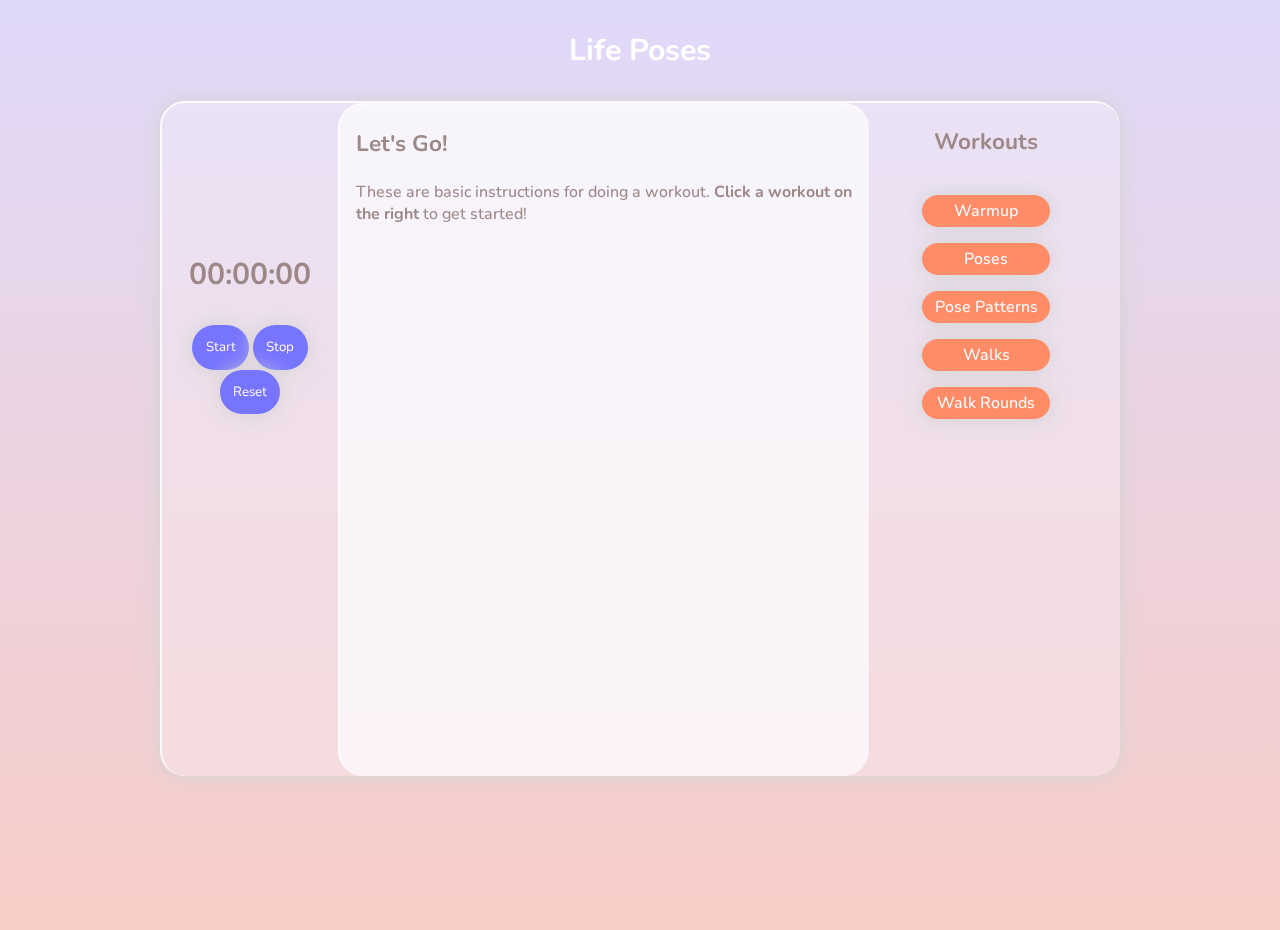
<file: lifeposes/index.html>
<html>
<head>
    <link rel="stylesheet" href="main.css"></link>
    <script src="main.js"></script>
  <body>
    <header>
      <h1 class="title">Life Poses</h1>
    </header>
    <page class="glass-l">
      <main>
        <section class="tools">
          <article class="stopwatch">
            <p class="h1"><span id="minutes">00</span>:<span id="seconds">00</span>:<span id="tens">00</span></p><button id="button-start" class="button2 glass-l">Start</button>
<button id="button-stop" class="button2 glass-l">Stop</button>
<button id="button-reset" class="button2 glass-l">Reset</button>
          </article>
          <article class="controls"><i class="bi bi-power h1" id="powerSwitch"></i>
<i class="bi bi-stopwatch h1" id="stopwatch"></i>
          </article>
        </section>
        <section class="dashboard glass-h">
          <article class="box">
            <h2 id="workouttitle">Let's Go!</h2>
            <p id="instructions">These are basic instructions for doing a workout. <strong>Click a workout on the right</strong> to get started!</p>
            <div id="workoutinfo"></div>
          </article>
        </section>
      </main>
      <aside>
        <h2>Workouts</h2><article id="workouts">
<button class="glass-l p button" id="warmup">Warmup</button>
<button class="glass-l p button" id="poses">Poses</button>
<button class="glass-l p button" id="posepatterns">Pose Patterns</button>
<button class="glass-l p button" id="walks">Walks</button>
<button class="glass-l p button" id="walkrounds">Walk Rounds</button>
</article>
      </aside>
    </page>
  </body>
</html>
</file>
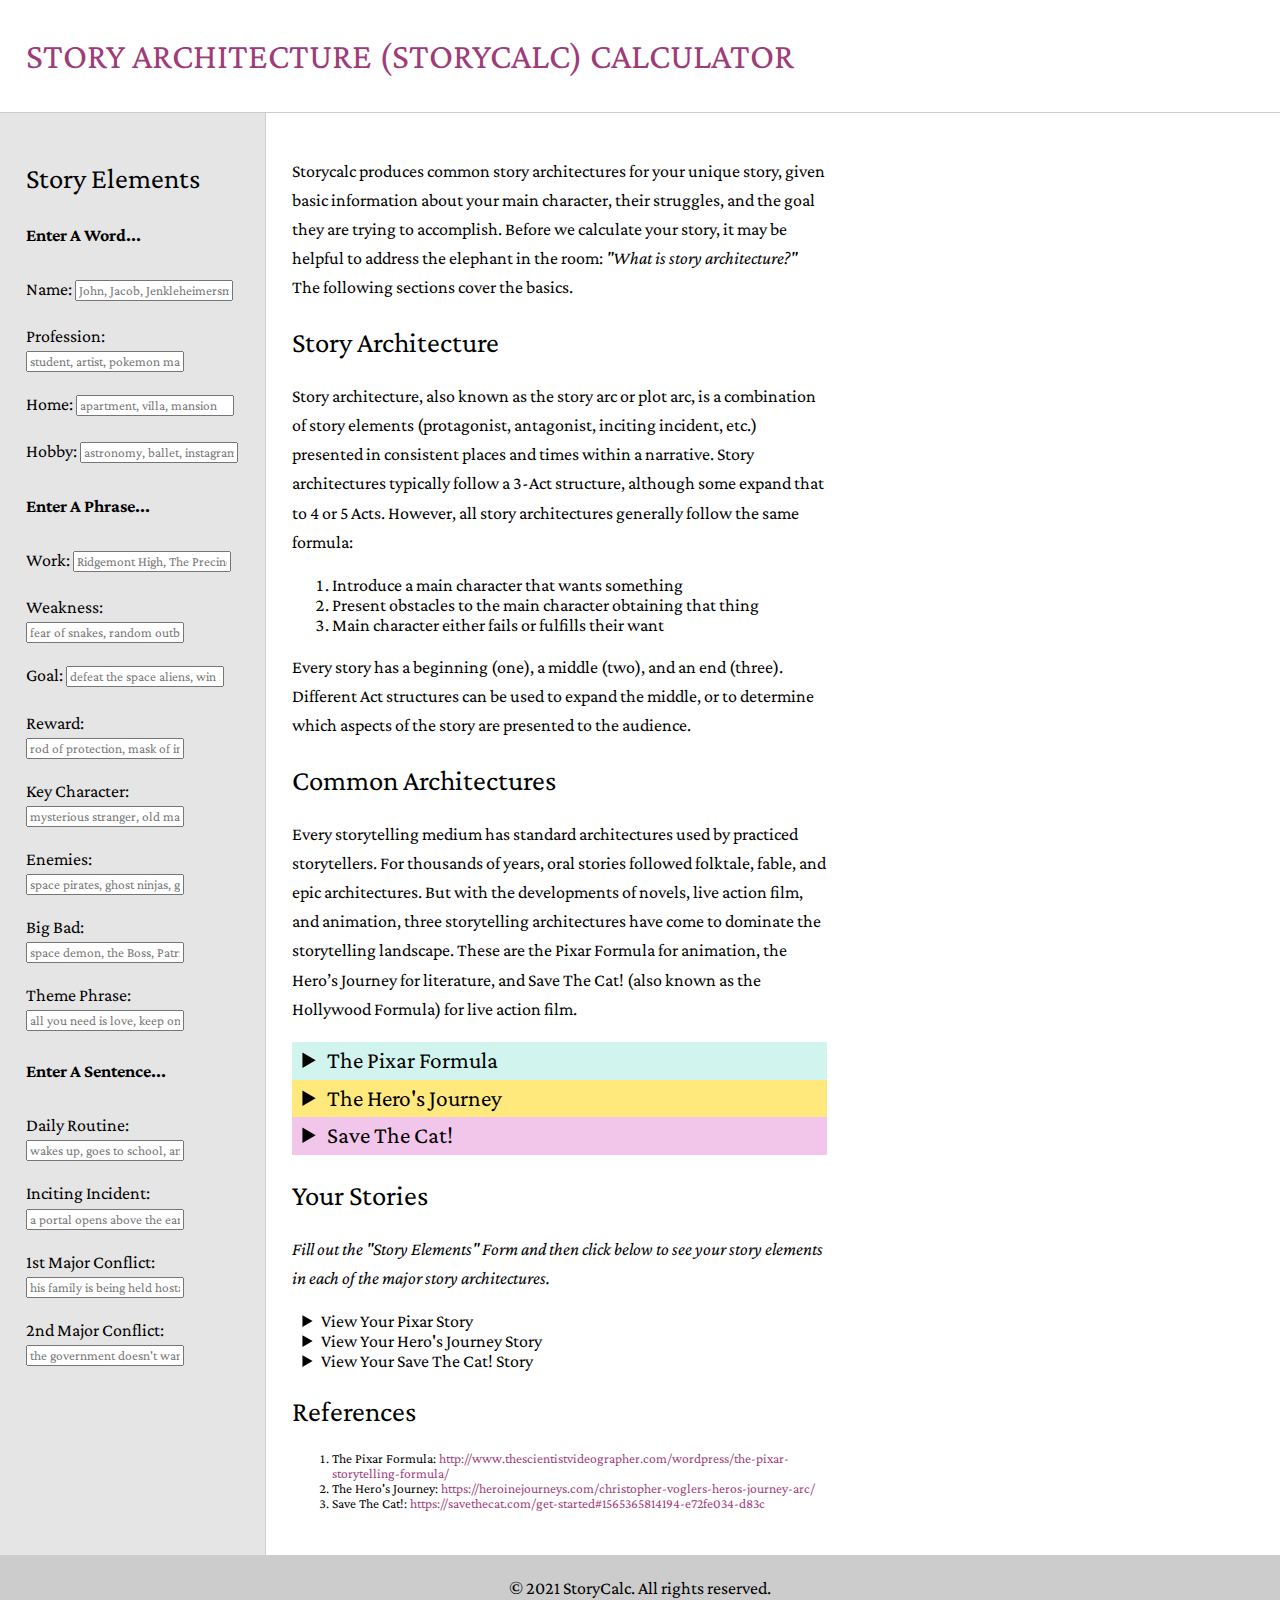
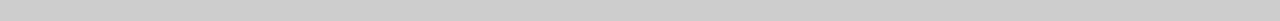
<file: storycalc/index.html>
<html>
  <head>
    <link rel="stylesheet" href="main.css"/>
  </head>
  <header>
    <article class="left33">
      <h1 class="header"><a href="https://henry-dotson.github.io/storycalc/index.html">Story Architecture (StoryCalc) Calculator</a></h1>
    </article>
    <article class="right">
      <div id="sharevia" class="share">
        <div class="fb"></div>
        <div class="twitter"></div>
        <div class="instagram"></div>
        <div class="linkedin"></div>
      </div>
    </article>
  </header>
  <body>
    <page>
      <aside>
        <section id="inputs"></section>
        <h2>Story Elements</h2><form oninput="pixarresults.value=`Once upon a time, there was one ${protagonist.value} named ${name.value}. Every day, ${name.value} ${daily_routine.value}. Until one day, ${inciting_incident.value}. Because of that, ${conflict_1.value}. Because of that, ${conflict_2.value}. Until finally, ${name.value} the ${protagonist.value} is able to ${goal.value}.`" onkeyup="heroresults.value=`${name.value} the ${protagonist.value} every day ${daily_routine.value}. All of a sudden, ${inciting_incident.value}, and ${name.value} is given the goal to ${goal.value}. But the ${protagonist.value} is reluctant, until meeting ${impact_character.value}, who gives them some advice and readies them for the journey ahead. ${name.value} stops their daily routine and chooses to try to ${goal.value}. During this time, ${name.value} meets allies, encounters challenges of their abilities, and faces off with ${enemies.value}. Things are going well until ${conflict_1.value}, forcing ${name.value} to try a new approach to ${goal.value}. This new approach works until ${conflict_2.value}, which lands ${name.value} in a life or death crisis. In order to survive, ${name.value} must face their ${weakness.value}. ${name.value} overcomes their ${weakness.value} in the moment, acts heroically, and is able to succeed and ${goal.value}. ${name.value} attempts to return to regular ${protagonist.value} life, but finds transitioning back difficult. ${name.value} faces one last test that proves even more deadly than the mission to ${goal.value}, and must now master their ${weakness.value} in order to get the ${physical_reward.value} which will finally end the conflict. ${name.value} can now fully return to regular life where ${name.value} ${daily_routine.value}, but with the ${physical_reward.value} and lessons from the journey, which makes life better for themselves and their community.`" onmousemove="savethecatresults.value=`The story opens with an image representing the idea '${theme_phrase.value}'. Soon after, a character in the story tells one ${protagonist.value}, ${name.value}, directly that  '${theme_phrase.value}.' We see ${name.value}'s everyday ${home.value} life. We see ${name.value}'s everyday ${work.value} life. We see ${name.value}'s everyday ${hobby.value} hobby. We also see that ${name.value}'s ${weakness.value} makes life unsustainable: something has to change. When ${inciting_incident.value}, ${name.value} learns they must leave the ${protagonist.value}'s life to go ${goal.value}. But ${name.value} doesn't want to go. At their ${home.value}, they debate with family. They also debate their colleagues at ${work.value}, or their ${hobby.value} friends. After all is considered, ${name.value} decides they *must* try to ${goal.value}. ${name.value} voluntarily leaves their ${protagonist.value}'s life to embark on the journey. ${name.value} meets and develops a relationship with ${impact_character.value}, as well as allies that want to see ${name.value} ${goal.value}. They help ${name.value} start training to ${goal.value}. The relationship between ${name.value} and ${impact_character.value} grows, and ${name.value} levels up in training. The relationship between ${name.value} and ${impact_character.value} reaches its peak, and ${name.value} seems to have mastered the skills needed to ${goal.value}. So ${name.value} attempts to ${goal.value} and it seems like they succeed, obtaining the ${physical_reward.value}. But then the ${enemies.value} start to close in. At the same time, ${name.value} is confronted with the ${weakness.value} and begins to self-doubt. The ${enemies.value} get even closer, and ${name.value} self-doubts even more. Finally, the big bad ${big_bad.value} shows up, and ${name.value} can't defeat them. So ${impact_character.value} is killed/captured, and ${name.value} loses the ${physical_reward.value}. All being lost, ${name.value} experiences a dark night of the soul, and internally debates whether this whole thing was a mistake. In the depths of despair, ${name.value} finally accepts reality, and in so doing, has a moment of realization: '${theme_phrase.value}'. Armed with this knowledge, ${name.value} is re-energized to try to ${goal.value}. ${name.value} makes a plan, combining natural ${protagonist.value} abilities, old ${hobby.value} skills, new training, and the idea that '${theme_phrase.value}', in order to rescue/avenge ${impact_character.value}, get the ${physical_reward.value} back *and* ${goal.value}. ${name.value} gathers allies, tools and weapons needed to take on the ${enemies.value} and beat the ${big_bad.value}. ${name.value} and allies enter into the arena where the showdown will occur, with the odds stacked against them. However, their plan works and they beat the ${enemies.value}! But when they get to rescuing ${impact_character.value} (or the ${physical_reward.value}), it is not there; the ${big_bad.value} knew they were coming, and a traitor on the team is revealed. With no plan, ${name.value} has to let go of control, which requires ${name.value} to overcome their ${weakness.value} to continue on. ${name.value} overcomes the ${weakness.value}, which allows them to rescue/avenge ${impact_character.value}, defeat the big bad ${big_bad.value}, and get the ${physical_reward.value}. The story ends with an image representing the changed world after they ${goal.value}.`">
        <h5>Enter A Word...</h5>
        <p>Name: <input type="textbox" id="name" placeholder="John, Jacob, Jenkleheimersmith"></p>
        <p>Profession: <input type="textbox" id="protagonist" placeholder="student, artist, pokemon master"></p>
        <p>Home: <input type="textbox" id="home" placeholder="apartment, villa, mansion"></p>
        <p>Hobby: <input type="textbox" id="hobby" placeholder="astronomy, ballet, instagram"></p>
        <h5>Enter A Phrase...</h5>
        <p>Work: <input type="textbox" id="work" placeholder="Ridgemont High, The Precinct"></p>
        <p>Weakness: <input type="textbox" id="weakness" placeholder="fear of snakes, random outbursts"></p>
        <p>Goal: <input type="textbox" id="goal" placeholder="defeat the space aliens, win 1st in the talent show"></p>
        <p>Reward: <input type="textbox" id="physical_reward" placeholder="rod of protection, mask of invisibility"></p>
        <p>Key Character: <input type="textbox" id="impact_character" placeholder="mysterious stranger, old man who fought of aliens years ago"></p>
        <p>Enemies: <input type="textbox" id="enemies" placeholder="space pirates, ghost ninjas, ghost-alien pirate-ninjas"></p>
        <p>Big Bad: <input type="textbox" id="big_bad" placeholder="space demon, the Boss, Patrick Swayze"></p>
        <p>Theme Phrase: <input type="textbox" id="theme_phrase" placeholder="all you need is love, keep on truckin"></p>
        <h5>Enter A Sentence...</h5>
        <p>Daily Routine: <input type="textbox" id="daily_routine" placeholder="wakes up, goes to school, and ponders the night sky"></p>
        <p>Inciting Incident: <input type="textbox" id="inciting_incident" placeholder="a portal opens above the earth"></p>
        <p>1st Major Conflict: <input type="textbox" id="conflict_1" placeholder="his family is being held hostage"></p>
        <p>2nd Major Conflict: <input type="textbox" id="conflict_2" placeholder="the government doesn't want his help"></p>
      </aside>
      <main>
        <section id="intro">
          <article id="whatthissiteisabout">
            <p>Storycalc produces common story architectures for your unique story, given basic information about your main character, their struggles, and the goal they are trying to accomplish. Before we calculate your story, it may be helpful to address the elephant in the room: <em>"What is story architecture?"</em> The following sections cover the basics.</p>
          </article>
          <article id="storyarchitecture">
            <h2>Story Architecture</h2>
            <p>Story architecture, also known as the story arc or plot arc, is a combination of story elements (protagonist, antagonist, inciting incident, etc.) presented in consistent places and times within a narrative. Story architectures typically follow a 3-Act structure, although some expand that to 4 or 5 Acts. However, all story architectures generally follow the same formula:</p>
            <ol>
              <li>Introduce a main character that wants something</li>
              <li>Present obstacles to the main character obtaining that thing</li>
              <li>Main character either fails or fulfills their want</li>
            </ol>
            <p>Every story has a beginning (one), a middle (two), and an end (three). Different Act structures can be used to expand the middle, or to determine which aspects of the story are presented to the audience.</p>
          </article>
          <article id="commonarchitectures">
            <h2>Common Architectures</h2>
            <p>Every storytelling medium has standard architectures used by practiced storytellers. For thousands of years, oral stories followed folktale, fable, and epic architectures. But with the developments of novels, live action film, and animation, three storytelling architectures have come to dominate the storytelling landscape. These are the Pixar Formula for animation, the Hero’s Journey for literature, and Save The Cat! (also known as the Hollywood Formula) for live action film.</p>
          </article>
        </section>
        <section id="calculatoroverview">
          <article id="thepixarformula">
            <details class="greencolor">
              <summary class="h3">The Pixar Formula</summary>
              <p>Pixar creates stories with real characters, transcendent emotional experiences, and heartfelt moments. These animated stories are made for kids, but warm the hearts of adults as well. Storycalc uses the basic 6-step Pixar story formula<sup><a href="#fn1" id="ref1">1</a></sup>.</p>
            </details>
          </article>
          <article id="theherosjourney">
            <details class="yellowcolor">
              <summary class="h3">The Hero's Journey</summary>
              <p>The Hero's Journey can be found everywhere from epic stories like Lord of The Rings and Star Wars to mundane stories about a common roadtrip. This ancient architecture is used in multiple mediums and has stood the test of time. Storycalc uses Christopher Vogler's 12-step simplification of the hero's journey<sup><a href="#fn1" id="ref1">2</a></sup>.</p>
            </details>
          </article>
          <article id="savethecat">
            <details class="purplecolor">
              <summary class="h3">Save The Cat!</summary>
              <p>Save The Cat!, also known as The Hollywood Formula, was created to maximize emotional impact. This live-action film architecture sees theme, plot, and character converge in one powerful, cathartic moment. Storycalc uses Blake Snyder’s Save The Cat! beat sheet<sup><a href="#fn1" id="ref1">3</a></sup>.</p>
            </details>
          </article>
        </section>
        <section id="results">
          <h2>Your Stories</h2>
          <p><em>Fill out the "Story Elements" Form and then click below to see your story elements in each of the major story architectures.</em></p>
          <article class="pixar story">
            <details>
              <summary>View Your Pixar Story</summary><br><output name="pixarresults"></output><hr>
            </details>
          </article>
          <article class="hj story">
            <details>
              <summary>View Your Hero's Journey Story</summary><br><output name="heroresults"></output><hr>
            </details>
          </article>
          <article class="cat story">
            <details>
              <summary>View Your Save The Cat! Story</summary><br><output name="savethecatresults"></output><hr></form>
            </details>
          </article>
        </section>
        <section id="footnotes">
          <article>
            <h2>References</h2>
            <ol>
              <li id="fn1" class="foot">The Pixar Formula: <a href="http://www.thescientistvideographer.com/wordpress/the-pixar-storytelling-formula/">http://www.thescientistvideographer.com/wordpress/the-pixar-storytelling-formula/</a></li>
              <li id="fn2" class="foot">The Hero's Journey: <a href="https://heroinejourneys.com/christopher-voglers-heros-journey-arc/">https://heroinejourneys.com/christopher-voglers-heros-journey-arc/</a></li>
              <li id="fn3" class="foot">Save The Cat!: <a href="https://savethecat.com/get-started#1565365814194-e72fe034-d83c">https://savethecat.com/get-started#1565365814194-e72fe034-d83c</a></li>
            </ol>
          </article>
        </section>
      </main>
      <div class="right"></div>
    </page>
  </body>
  <footer>
    <article class="left33">
      <p>© 2021 StoryCalc. All rights reserved.</p>
    </article>
  </footer>
</html>
</file>
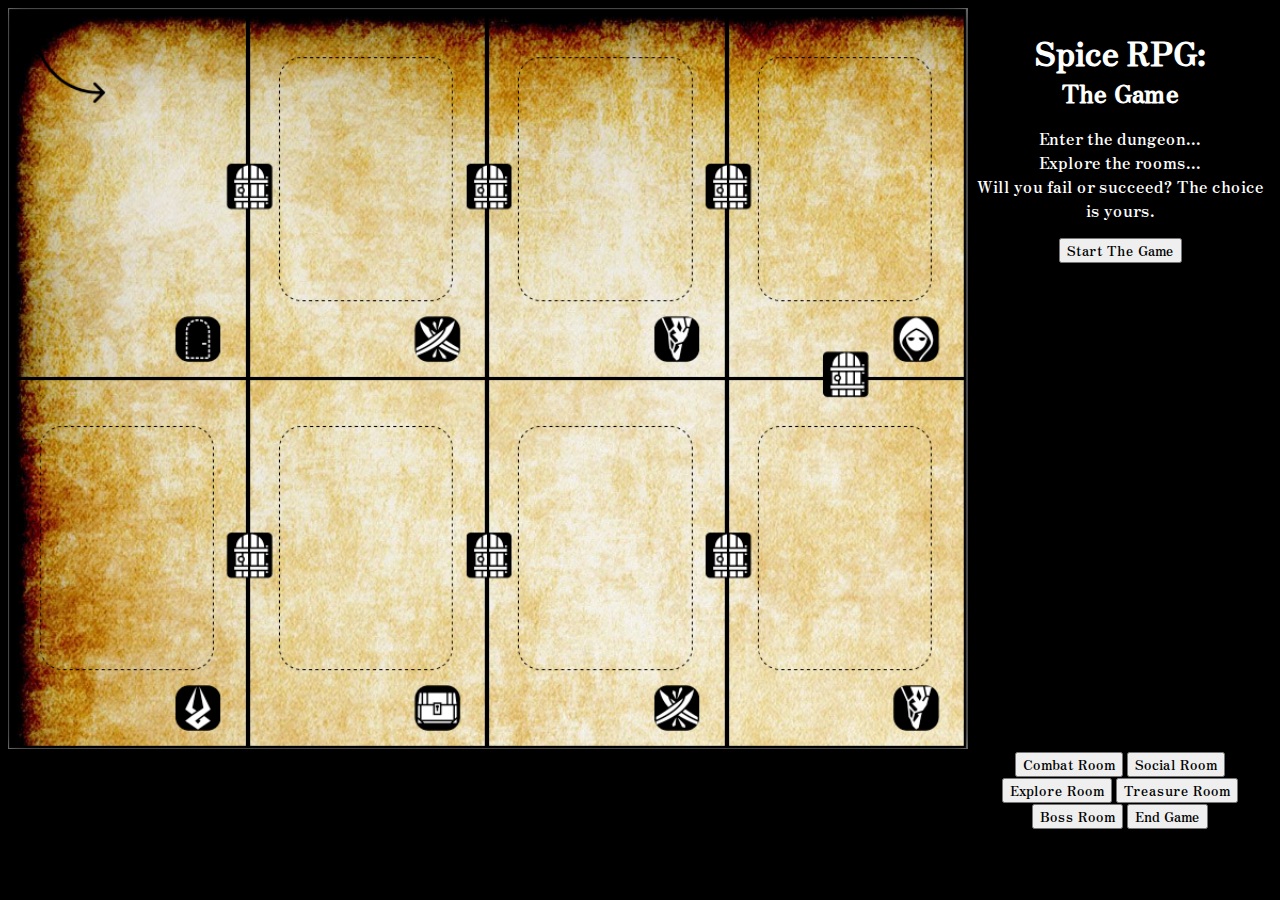
<file: spicerpg/fullgame.html>
<html>
  <head><link rel="preconnect" href="https://fonts.googleapis.com"><link rel="preconnect" href="https://fonts.gstatic.com" crossorigin><link href="https://fonts.googleapis.com/css2?family=Zen+Antique&display=swap" rel="stylesheet">
  <link rel="stylesheet" href="css/main.css">
<!--<link rel="stylesheet" href="https://cdnjs.cloudflare.com/ajax/libs/bootstrap/5.0.2/css/bootstrap.min.css"/>-->
<script type="module">import * as vanilla_spice from 'https://henry-dotson.github.io/spicerpg/transcrypt/vanilla_spice.js';window.vanilla_spice = vanilla_spice;</script>
</head>
  <body>
    <main>
        <img id="boardimg" src="assets/boardimg.png">
  </main>
  <aside>
      <section>
      <h1>Spice RPG:</h1>
      <h2>The Game</h2>
        <article id="read">
            <p>Enter the dungeon...<br>
            Explore the rooms...<br>
            Will you fail or succeed? The choice is yours.</p>
            <button onclick="vanilla_spice.play.intro_room()"> Start The Game</button>
        </article>
    </section>
    <section>
        <p id="desc"></p>
    </section>
<section>
<article id="buttons">
    <button onclick="vanilla_spice.play.combat_room()"> Combat Room</button>
    <button onclick="vanilla_spice.play.social_room()"> Social Room</button>
    <button onclick="vanilla_spice.play.explore_room()"> Explore Room</button>
    <button onclick="vanilla_spice.play.treasure_room()"> Treasure Room</button>
    <button onclick="vanilla_spice.play.boss_room()"> Boss Room</button>
    <button onclick="vanilla_spice.play.finale()"> End Game</button>
</article>
</section>
</aside>
</body>
</html>
</file>
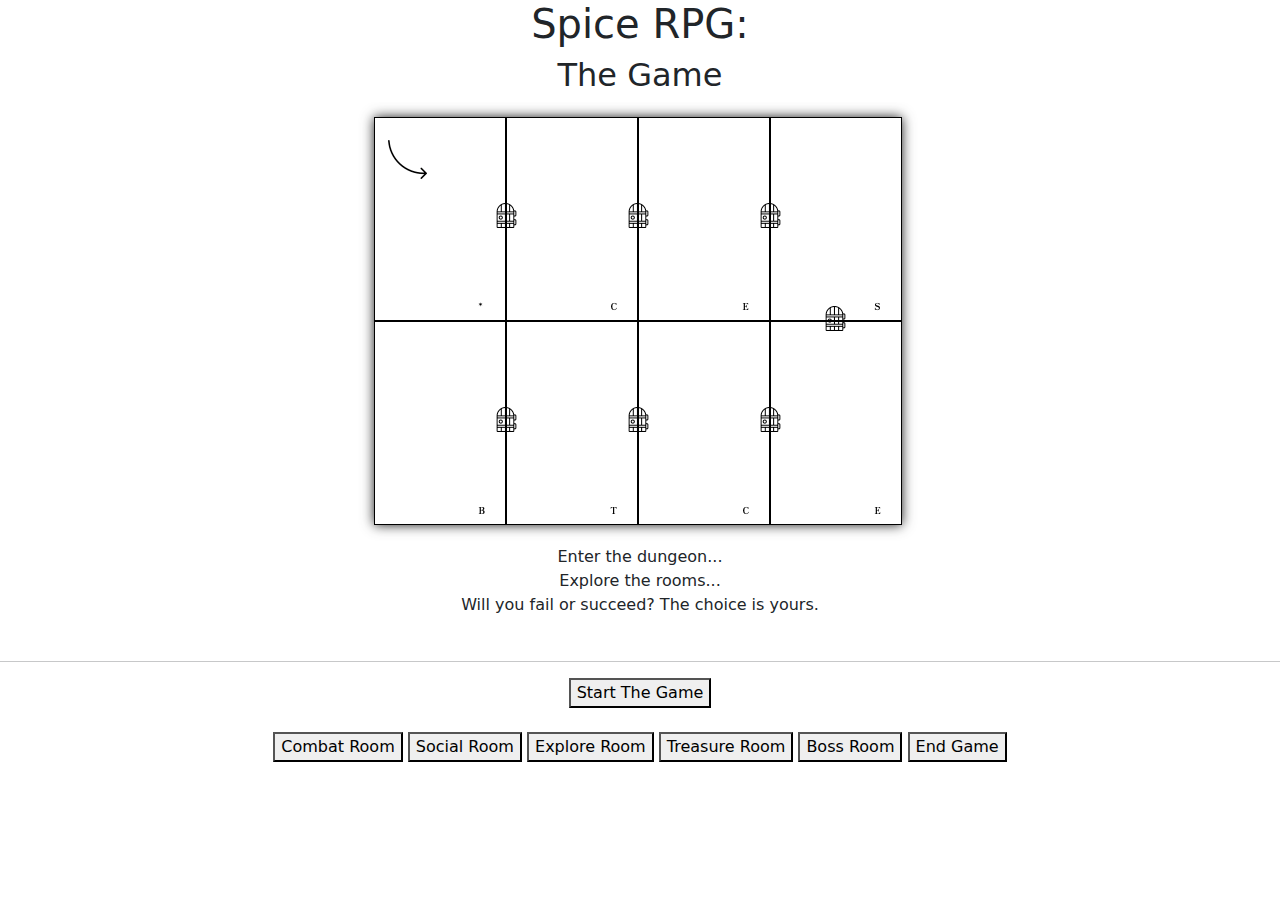
<file: spicerpg/game.html>
<html>
  <head>
    <link rel="stylesheet" href="https://cdnjs.cloudflare.com/ajax/libs/bootstrap/5.0.2/css/bootstrap.min.css"/>
    <script type="module">import * as vanilla_spice from 'https://henry-dotson.github.io/spicerpg/transcrypt/vanilla_spice.js';window.vanilla_spice = vanilla_spice;</script>
    <style>
        page {
            margin: 0 auto;
            display: block;
            text-align: center;
        }

        #read {
          height: 100px;
        }
    </style>
  </head>
  <body>
      <page>
    <header>
      <h1>Spice RPG:</h1>
      <h2>The Game</h2>
    </header>
    <section>
        <article>
            <img src="assets/largegb.png">
        <article id="read">
            <p id="desc">Enter the dungeon...<br>
            Explore the rooms...<br>
            Will you fail or succeed? The choice is yours.</p>
        </article>
    </section>
    <hr>
    <section>
        <article>
    <button onclick="vanilla_spice.play.intro_room()"> Start The Game</button>
</article>
<br>
</section>
<section>
    <button onclick="vanilla_spice.play.combat_room()"> Combat Room</button>
    <button onclick="vanilla_spice.play.social_room()"> Social Room</button>
    <button onclick="vanilla_spice.play.explore_room()"> Explore Room</button>
    <button onclick="vanilla_spice.play.treasure_room()"> Treasure Room</button>
    <button onclick="vanilla_spice.play.boss_room()"> Boss Room</button>
    <button onclick="vanilla_spice.play.finale()"> End Game</button>
</section>
<section>
    <br>
<br>
</section>
</page>
  </body>
</html>
</file>
<file: lifeposes/main.css>
@import url('https://fonts.googleapis.com/css2?family=Nunito:wght@500;700&display=swap');

:root {
  --grey: #9D8888;
  --white: #FCFAFD;
  --warm: #FF8C67;
  --cool: #7774FF;
  --standard-margin: 1em;

}

::-webkit-scrollbar {
  opacity: 0;
}

* {
  font-family: Nunito;
  box-sizing: border-box;
  color: var(--grey);
  margin: 0;
  padding: 0;
}

body {
  background: linear-gradient(#E0D9FA, #F8CDC7);
  height: 100vh;
  font-size: 16px;
}


h1, .h1 {
  font-size: 1.88em;
  font-weight: 700;
  margin-top: var(--standard-margin);
  margin-bottom: var(--standard-margin);
}

.title {
  color: white;
  text-align: center;
  margin: var(--standard-margin);
}

h2, .h2 {
  font-size: 1.41em;
  font-weight: 700;
  margin-top: var(--standard-margin);
  margin-bottom: var(--standard-margin);
}

h3, .h3 {
  font-size: 1em;
  font-weight: 700;
}

p, .p {
  font-size: 1em;
  font-weight: 500;
}

.caption {
  font-size: .8em;
  font-weight: 500;
}

.glass-l, .glass-h {
  border-radius: 25px;
  border-top: 2px solid var(--white);
  border-left: 2px solid var(--white);
  backdrop-filter: blur(40px);
}

.glass-l {
  background: rgba(252,250,253, 0.3);
  box-shadow: 0 0 20px 1px lightgrey;
}

.glass-h {
  background: rgba(252,250,253, 0.7);
}

#workouts {
  display: flex;
  flex-direction: column;
  align-items: center;
  padding-bottom: var(--standard-margin);
  height: 50vh;
  overflow: auto;

}

.button {
  border: none;
  color: var(--white);
  background: var(--warm);
  height: 2em;
  width: 8em;
  display: block;
  float: none;
  margin-top: var(--standard-margin);
}

.button2 {
  border: none;
  color: var(--white);
  background: var(--cool);
  float: none;
  padding: 1em;
}

page {
  display: flex;
  width: 75vw;
  height: 75vh;
  margin: 0 auto;

}

aside {
  flex: 1;
  margin: 0 auto;
  display: block;
  text-align: center;
  margin-right: var(--standard-margin);
  overflow: auto;
}

main {
  flex: 3;
  display: flex;
  overflow: auto;
}

.dashboard {
  flex: 3;
  height: 100%;
  overflow: auto;
}

.tools {
  flex: 1;
  height: 100%;
  display: flex;
  flex-direction: column;
  justify-content: space-around;
  align-items: center;
  text-align: center;
}

.box {
  padding-left: var(--standard-margin);
  padding-right: var(--standard-margin);

}

.card {
  display: flex;
  align-items: center;
  margin-top: var(--standard-margin);
  padding: calc(.5*var(--standard-margin));
}
.squareimg {
  height: 100px;
  width: 100px;
  object-fit: contain;
}

.workoutimg {

}

#workoutinfo {
  overflow: auto;
  height: 50vh;
}
</file>
<file: storycalc/main.css>
/* Root */
@import url('https://fonts.googleapis.com/css2?family=Crimson+Pro&display=swap');

* {
font-family: "Crimson Pro", serif;
font-weight: normal;
box-sizing: border-box;
}

:root {
--shade: #CCCCCC;
--green:#D1F4EE;
--purple: #F2C5EA;
--yellow: #FFE97C;
--link: #9E3B79;
}

/* Semantic */

h1, .h1 {
font-size: 2em;
text-transform: uppercase;
margin-top: 1em;
margin-bottom: 1em;
}

h2, .h2 {
font-size: 1.6em;
}

h3, .h3 {
font-size: 1.3em;
line-height: 1.615em;
}

h4, .h4 {
font-size: 1.3em;
line-height: 1.615em;
font-weight: bold;
}

h5, .h5 {
font-size: 1em;
font-weight: bold;
}


p, .p {
    display: block;
/*    margin-block-start: 1em;
    margin-block-end: 1em;
    margin-inline-start: 0px;
    margin-inline-end: 0px;
    font-size: .75em;
    */
    line-height: 1.618em;
}

body {
font-size: 18px;
margin: 0;
padding: 0;
}

.foot {
font-size: .75em;
}

page {
display: flex;
}

aside {
background-color: #E5E5E5;
flex: 1;
border-right: 1px solid var(--shade);
padding: 2%;
margin: 0 auto;
}

main {
flex: 2.5;
padding: 2%;
margin: 0 auto;
}

.right {
flex: 2;
margin: 0 auto;
}


header {
border-bottom: 1px solid var(--shade);
text-align: Left;
display: block;
padding-left: 2%;
width: 100%;
}

footer {
width: 100%;
display: flex;
justify-content: center;
margin: 0 auto;
border-top: 1px solid var(--shade);
background: var(--shade);
}

textarea {
outline: none;
resize: none;
border-radius: 5px;
border: 1px solid var(--shade);
margin-bottom: -4px;
}

input[type='checkbox'] {
visibility: invisible;
}

details {
padding-left: 2%;
padding-right: 2%;
}

/* Style checkbox: https://css-tricks.com/snippets/css/custom-checkboxes-and-radio-buttons/ */


/* Classes */

.greencolor {
background: var(--green);
}

.yellowcolor {
background: var(--yellow);
}

.purplecolor {
background: var(--purple);
}

a {
color: var(--link);
text-decoration: none;
}

.answer {
width: 100%;
}

.break:before {
    content:'\A';
    white-space:pre;
}

/* IDs */
</file>
<file: spicerpg/css/main.css>
* {
  box-sizing: border-box;
  font-family: "Zen Antique";
}

h1 {
font-size: 2em;
margin-bottom: 0;
padding-bottom: 0;
}

h2 {
font-size: 1.5em;
margin: 0;
padding: 0;
}

body {
  background: black;
  display: flex;
}

main {
  flex: 3;
  background: black;
  box-shadow: 0 0 0.25in;
  /*background-image: url("https://wallpaperaccess.com/full/3306160.jpg")*/
}

aside {
flex: 1;
display: flex;
flex-direction: column;
justify-content: space-between;
text-align: center;
margin: 0 auto;
background: black;
color: white;
margin-bottom: 5%;
}


#boardimg {
width: 75vw;
}

/*
#gcontent {
height: 50vw;
overflow: auto;
}
*/
</file>
